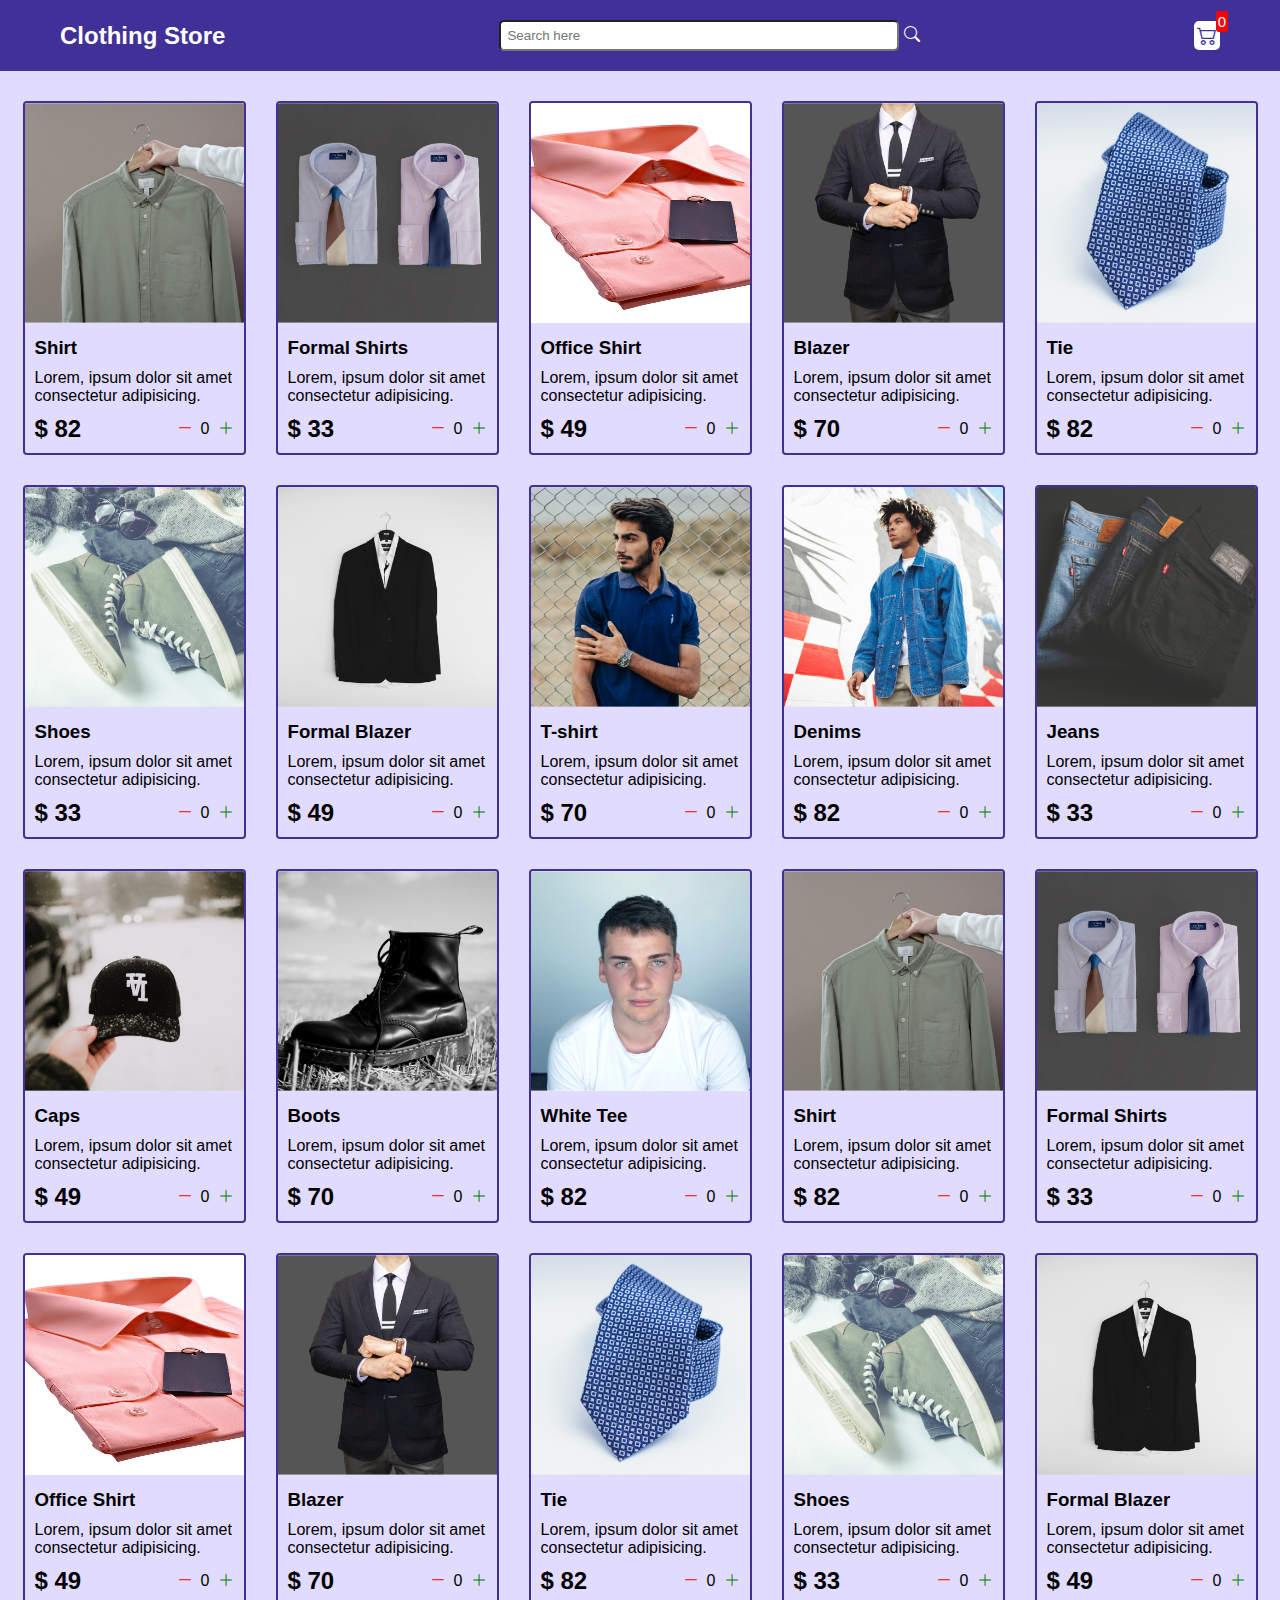
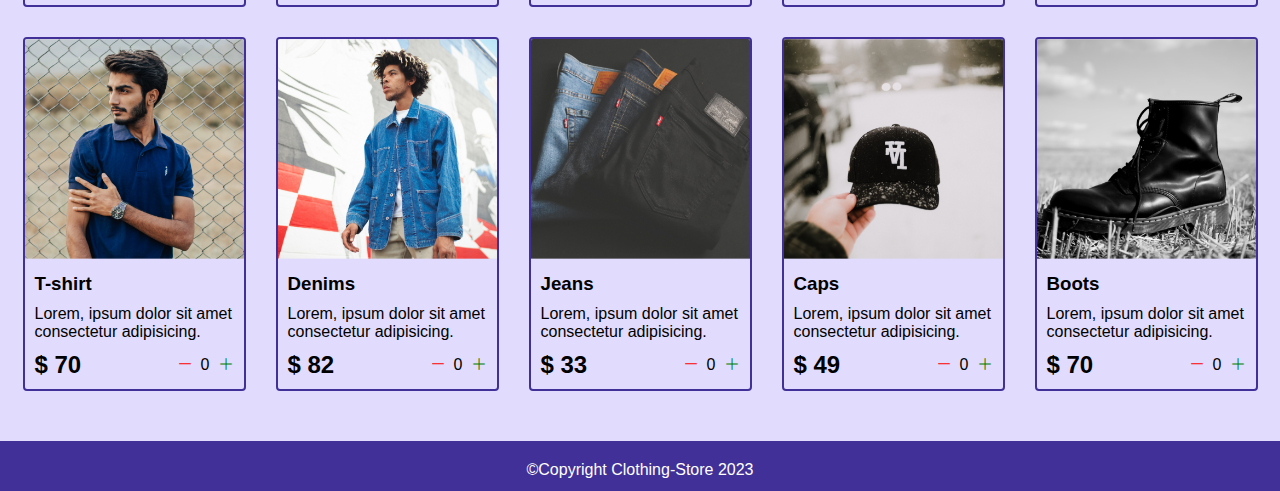
<file: index.html>
<!DOCTYPE html>
<html lang="en">
  <head>
    <meta charset="UTF-8" />
    <meta name="viewport" content="width=device-width, initial-scale=1.0" />
    <title>Clothing-Store</title>
    <link rel="stylesheet" href="src/style.css" />
    <link
      rel="stylesheet"
      href="https://cdn.jsdelivr.net/npm/bootstrap-icons@1.10.5/font/bootstrap-icons.css"
    />
  </head>
  <body>
   
    <div class="navbar">
      <a href="index.html"> <h2>Clothing Store</h2></a>
     
        <div class="searchIcon">
          <input type="search" placeholder="Search here">
        <i class="bi bi-search"></i>
        </div>
      
      <a href="cart.html">
        <div class="cart">
          <i class="bi bi-cart2"></i>
          <div id="cartAmount" class="cartAmount">0</div>
        </div>
      </a>
  
      
    </div>
   
    
    <div class="shop" id="shop">
       
       
     
        
       
    </div>

    <footer>&copy;Copyright Clothing-Store 2023 </footer>
<script src="src/data.js"></script>
    <script src="src/main.js"></script>
  </body>
</html>
</file>
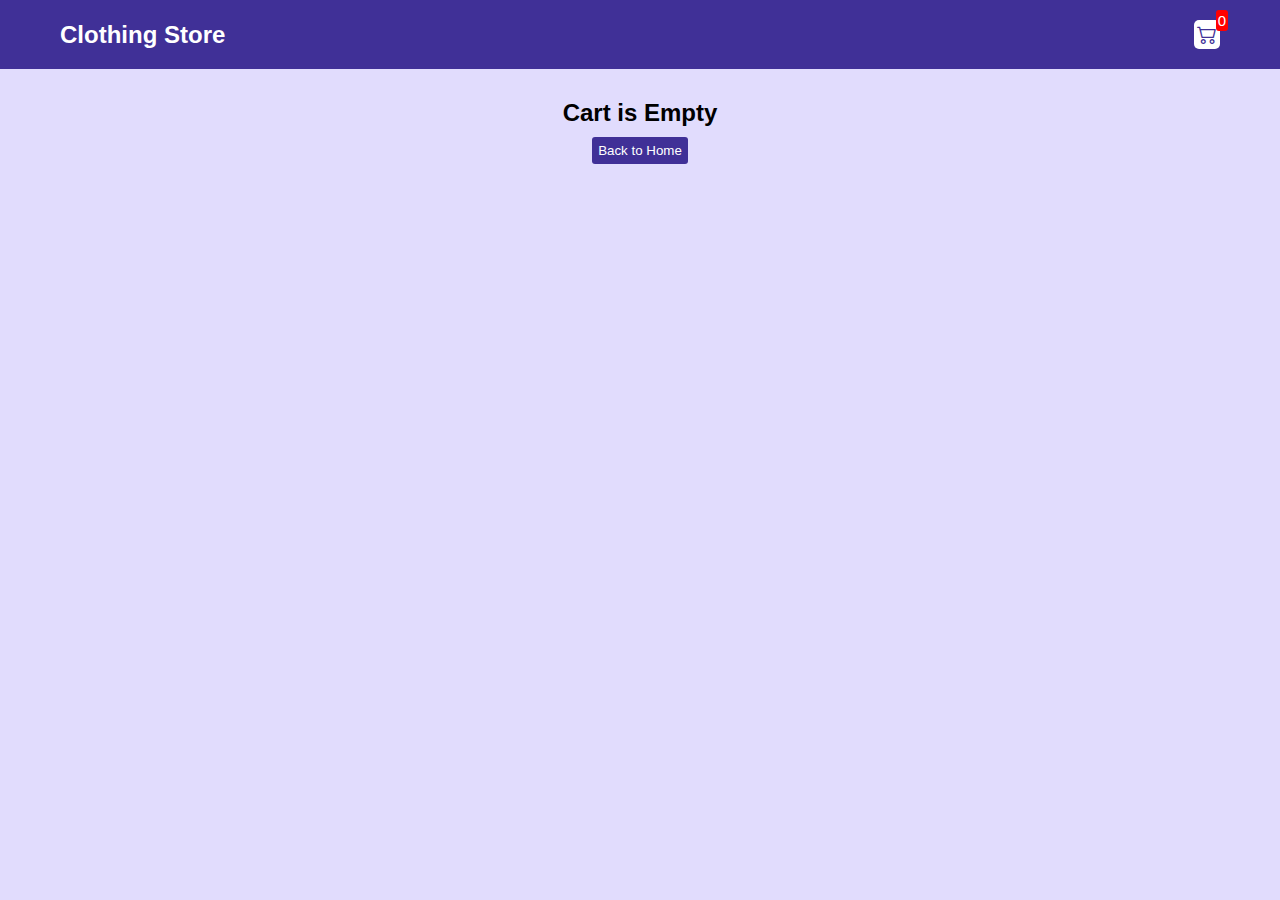
<file: cart.html>
<!DOCTYPE html>
<html lang="en">
<head>
    <meta charset="UTF-8">
    <meta name="viewport" content="width=device-width, initial-scale=1.0">
    <title>Clothing-Store</title>
    <link rel="stylesheet" href="src/style.css" />
    <link
      rel="stylesheet"
      href="https://cdn.jsdelivr.net/npm/bootstrap-icons@1.10.5/font/bootstrap-icons.css"
    />
</head>
<body>
  <div class="navbar">
    <a href="index.html"> <h2>Clothing Store</h2></a>
    <a href="cart.html">
      <div class="cart">
        <i class="bi bi-cart2"></i>
        <div id="cartAmount" class="cartAmount">0</div>
      </div>
    </a>

  </div>
    <div id="label" class="text-center"></div>
    <div class="shopping-cart" id="shopping-cart">
      
    </div>

    

<script src="src/data.js"></script>
    <script src="src/cart.js"></script>
</body>
</html>
</file>
<file: src/style.css>
:root {
    --purple: #403097;
   
  }

*{
    margin: 0;
    padding: 0;
    box-sizing: border-box;
}
body{
    font-family: sans-serif;
    overflow-y: scroll;
    background-color: #e1dcfd;
}
i{
    cursor: pointer;
}
a{
    text-decoration: none!important ;
    color: white;
}
.navbar{
    background-color: var(--purple);
    color: white;
    padding: 20px 60px;
    display: flex;
    justify-content: space-between;
    margin-bottom: 30px;
    align-items: center;
}
.cart{
    background-color: #fff;
    color: var(--purple);
    padding: 3px;
    font-size: 20px;
    border-radius: 5px;
    position: relative;
}
.cartAmount{
    position: absolute;
    top: -10px;
    right: -8px;
    font-size: 15px;
    background-color: red;
    color: white;
    padding: 2px;
    border-radius: 3px;
}
.searchIcon input{
    border-radius: 5px;
    padding: 6px;
    outline: none;
    width: 400px;
    
}
.searchIcon input:focus{
    outline: none;
    cursor: pointer;
}
.shop{
    display: grid;
    grid-template-columns: repeat(5,223px);
    gap: 30px;
    justify-content: center;
    margin-bottom: 50px;
    
}
@media (max-width:1000px) {
    .shop{
        grid-template-columns:repeat(2,223px);
    }
}
@media (max-width:500px) {
    .shop{
        grid-template-columns:repeat(1,223px);
    }
}
.item{
    border: 2px solid var(--purple);
    border-radius: 4px; 
    transition: transform 0.3s ease-in-out;
}
.item:hover{
    transform: scale(1.02);
    cursor: pointer;
}

.item img{
    width: 100%;
    border-radius: 2px 2px 0 0;
}
.details{
    display: flex;
    flex-direction: column;
    padding: 10px;
    gap: 10px;
}
.price-quantity{
    display: flex;
   justify-content: space-between;
   align-items: center;
}
.buttons{
    display: flex;
    gap: 8px;
}
.bi-dash-lg{
    color: red;
}
.bi-plus-lg{
    color: green;
}
/*  style rules for cart page */
.text-center{
    text-align: center!important ;
    margin-bottom: 20px;
}
.HomeBtn,.checkout,.removeAll{
    background-color: var(--purple);
    color: white;
    border: none;
    cursor: pointer;
    border-radius: 3px;
    padding: 6px;
    margin-top: 10px;
}

.removeAll{
    background-color: red;
    color: white;
}
.checkout{
    background-color: green;
    color: white;
}
.bi-x-lg{
    color: red;
    font-weight: bold;
}
/* style rules for shopping-cart */
.shopping-cart{
    display: grid;
    grid-template-columns: repeat(1,320px);
    justify-content: center;
    gap: 15px;
    margin-bottom: 20px;

    
}
.cart-item{
    border: 2px solid var(--purple);
    border-radius: 5px;
    display: flex;
    transition: transform 0.3s ease-in-out;
   
}
.cart-item:hover{
    transform: scale(1.02);
    cursor: pointer;
}

.title-price-x{

    width: 200px;
    display: flex;
    align-items: center;
    justify-content: space-between;
}

.title-price{
    display: flex;
    align-items: center;
    gap: 10px;
}
.cart-item-price{
    background-color: var(--purple);
    color: white;
    padding: 3px 6px;
    border-radius: 4px;
}
footer{
    background-color:  var(--purple);
    color: white;
    text-align: center;
    height: 50px;
    padding: 20px 0;
}
</file>
